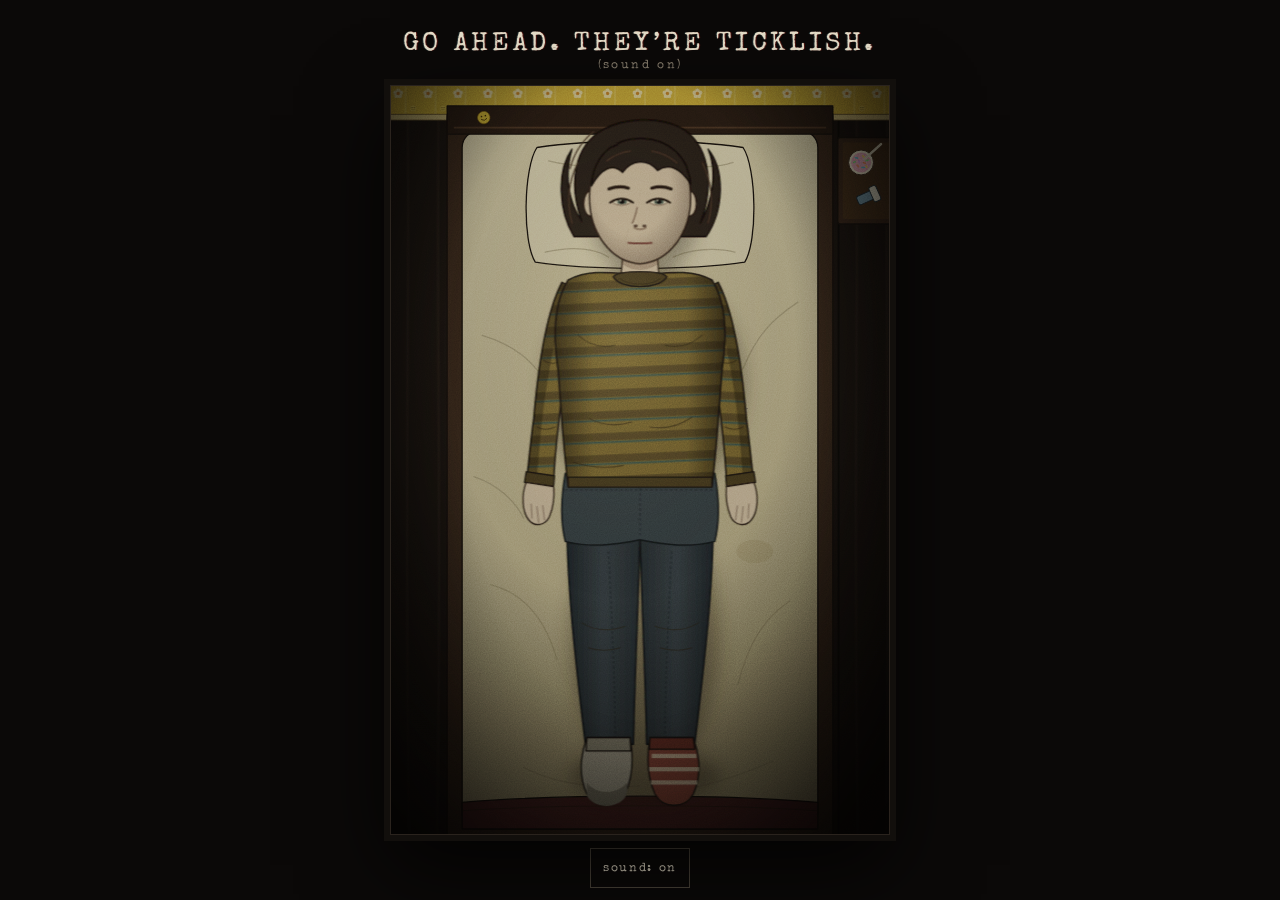
<file: index.html>
<!doctype html>
<html lang="en">
<head>
<meta charset="utf-8">
<meta name="viewport" content="width=device-width, initial-scale=1">
<title>Tickle Monster</title>
<meta name="description" content="Go ahead. They’re ticklish.">
<meta property="og:type" content="website">
<meta property="og:title" content="Go ahead. They’re ticklish.">
<meta property="og:image" content="https://ticklemonster.com/tickle/assets/og.jpg">
<meta name="twitter:card" content="summary_large_image">
<meta name="theme-color" content="#0b0908">
<meta http-equiv="refresh" content="0; url=tickle/">
<link rel="canonical" href="https://ticklemonster.com/tickle/">
<style>html,body{margin:0;height:100%;background:#0b0908;color:#8a8070;font:14px 'Courier New',monospace;display:grid;place-items:center}</style>
<script>location.replace('tickle/' + location.search + location.hash);</script>
</head>
<body><a href="tickle/" style="color:inherit">enter</a></body>
</html>
</file>
<file: tickle/tickle.css>
/* Tickle Monster — "They're Ticklish". Everything is scoped under .tm / .tm-page. */

.tm-page {
  --tm-bg: #0b0908;
  --tm-ink: #e6dec9;
  --tm-dim: #8a8070;
  --tm-faint: #4a4339;
  --tm-red: #a3261c;
  --tm-tape: #d8ceaa;
  --tm-hand: #e2ddd2;
  --tm-hand-line: #231d19;
  --tm-vein: #7b8fa6;
  --tm-type: 'Special Elite', 'Courier New', Courier, monospace;
  --tm-serif: 'IM Fell English SC', 'Times New Roman', serif;
  margin: 0;
  min-height: 100vh;
  min-height: 100dvh;
  background: var(--tm-bg);
  color: var(--tm-ink);
  font-family: var(--tm-type);
  -webkit-font-smoothing: antialiased;
  overflow: hidden;
}

.tm {
  box-sizing: border-box;
  min-height: 100vh;
  min-height: 100dvh;
  display: grid;
  grid-template-rows: auto 1fr auto;
  justify-items: center;
  align-items: center;
  gap: 10px;
  padding: max(14px, env(safe-area-inset-top)) 16px max(12px, env(safe-area-inset-bottom));
}
.tm *, .tm *::before, .tm *::after { box-sizing: border-box; }

/* ---------- headline ---------- */
.tm-top { text-align: center; min-height: 3.6em; display: grid; align-content: end; gap: 2px; }
.tm-headline {
  margin: 0;
  font-size: clamp(17px, 3.4vw, 26px);
  letter-spacing: 0.14em;
  color: var(--tm-ink);
  text-shadow: 1px 0 0 rgba(163, 38, 28, 0.45), -1px 0 0 rgba(80, 140, 150, 0.25);
  transition: opacity 1.2s ease, color 1.2s ease;
}
.tm-sub {
  margin: 0;
  font-size: 12px;
  letter-spacing: 0.2em;
  color: var(--tm-dim);
  transition: opacity 0.8s ease;
}
.tm:not([data-phase="idle"]) .tm-sub { opacity: 0; }
/* the headline eggs you on; each new line types itself in */
.tm-headline.is-new { animation: tm-type 0.7s steps(6) both; }
@keyframes tm-type {
  0% { opacity: 0; letter-spacing: 0.3em; }
  40% { opacity: 1; }
  100% { opacity: 1; letter-spacing: 0.14em; }
}
.tm[data-stage="3"] .tm-headline { color: #e8d2b4; }
.tm[data-stage="4"] .tm-headline { color: #e7b9a6; text-shadow: 1px 0 0 rgba(163, 38, 28, 0.8), -1px 0 0 rgba(80, 140, 150, 0.4); }
.tm[data-stage="5"] .tm-headline { color: #9c9283; letter-spacing: 0.22em; }
.tm[data-motion="reduced"] .tm-headline.is-new { animation: none; }

/* ---------- frame ---------- */
.tm-frame {
  position: relative;
  width: min(100%, calc((100vh - 150px) * 2 / 3));
  width: min(100%, calc((100dvh - 150px) * 2 / 3));
  max-width: 620px;
  aspect-ratio: 2 / 3;
  overflow: hidden;
  background: #000;
  border: 1px solid #2a231d;
  box-shadow: 0 0 0 6px #120f0c, 0 30px 80px rgba(0, 0, 0, 0.8);
  isolation: isolate;
}
.tm-scene {
  position: absolute;
  inset: 0;
  width: 100%;
  height: 100%;
  display: block;
  touch-action: manipulation;
  user-select: none;
  -webkit-user-select: none;
  -webkit-tap-highlight-color: transparent;
  transform-origin: 50% 40%;
}
.tm[data-phase="auto"] .tm-scene,
.tm[data-phase="stopping"] .tm-scene { animation: tm-push 24s linear forwards; }
@keyframes tm-push { from { transform: scale(1); } to { transform: scale(1.07); } }

/* artwork styling */
.tm-ink { stroke: #1a1410; stroke-width: 1.6; stroke-linejoin: round; }
.tm-skin { fill: #d6c4b0; stroke: #2a1f19; stroke-width: 1.6; stroke-linejoin: round; }
.tm-sweater { fill: url(#tm-stripes); stroke: #1a1410; stroke-width: 1.8; stroke-linejoin: round; }
.tm-trousers { fill: #39424a; stroke: #14181b; stroke-width: 1.8; stroke-linejoin: round; }
.tm-hair { fill: #2c211b; stroke: #120c09; stroke-width: 1.4; stroke-linejoin: round; }
.tm-strand { fill: none; stroke: #4a382c; stroke-width: 1.4; stroke-linecap: round; }
.tm-sock-a { fill: #aaa59a; stroke: #1d1a16; stroke-width: 1.6; }
.tm-sock-b { fill: #8c4a3e; stroke: #1d1a16; stroke-width: 1.6; }
.tm-fold { fill: none; stroke: #2a2214; stroke-width: 1.3; stroke-linecap: round; opacity: 0.55; }
.tm-seam { fill: none; stroke: #1b2126; stroke-width: 1.2; stroke-dasharray: 3 3; opacity: 0.7; }
.tm-crease { fill: none; stroke: #7d6555; stroke-width: 1; stroke-linecap: round; }
.tm-wrinkle path, .tm-wrinkle-in { fill: none; stroke: #8f8466; stroke-width: 1.6; stroke-linecap: round; opacity: 0.55; }

/* face */
.tm-eye-white { fill: #e4ddcb; }
.tm-iris { fill: #4d5c54; }
.tm-pupil { fill: #0d0a09; }
.tm-glint { fill: #fffbef; }
.tm-lid { fill: none; stroke: #20150f; stroke-width: 1.9; stroke-linecap: round; }
.tm-lid-low { fill: none; stroke: #6b4c3f; stroke-width: 1; stroke-linecap: round; opacity: 0.7; }
.tm-brow { fill: none; stroke: #2a1f18; stroke-width: 3.2; stroke-linecap: round; }
.tm-under { fill: none; stroke: #7d5e57; stroke-width: 3.4; stroke-linecap: round; }
.tm-mouth { fill: #3a1b1b; stroke: #6a3631; stroke-width: 1.7; stroke-linejoin: round; }
.tm-mouth.is-closed { fill: none; }
.tm-teeth { fill: #e4dcc8; }
.tm-tongue { fill: #8c4744; }
.tm-tear { fill: none; stroke: #d7e6ea; stroke-width: 2.3; stroke-linecap: round; }
.tm-sweat { fill: #e9f0f0; stroke: #9fb0b2; stroke-width: 0.6; }
.tm-nose { fill: none; stroke: #7d5f4f; stroke-width: 1.3; stroke-linecap: round; }
.tm-nostril { fill: #4e3a31; }

/* hands */
.tm-hand-skin { fill: var(--tm-hand); stroke: var(--tm-hand-line); stroke-width: 1.5; stroke-linejoin: round; }
.tm-hand-vein { fill: none; stroke: var(--tm-vein); stroke-width: 1.15; stroke-linecap: round; opacity: 0.6; }
.tm-hand-nail { fill: #cdbfa6; stroke: #5e5244; stroke-width: 0.8; }
.tm-hand-crease { fill: none; stroke: #8b8172; stroke-width: 0.9; stroke-linecap: round; }
.tm[data-stage="3"] { --tm-hand: #dcdad0; --tm-vein: #6f86a2; }
.tm[data-stage="4"] { --tm-hand: #d6d8cd; --tm-vein: #66809f; }
.tm[data-stage="5"] { --tm-hand: #d1d6ca; --tm-vein: #5f7b9e; }

/* hotspots */
.tm-hot { fill: rgba(0, 0, 0, 0); stroke: none; cursor: pointer; pointer-events: all; outline: none; }
.tm-hot:focus-visible { stroke: rgba(230, 222, 201, 0.7); stroke-width: 2; stroke-dasharray: 5 6; }
.tm[data-phase="auto"] .tm-hot,
.tm[data-phase="stopping"] .tm-hot,
.tm[data-phase="frozen"] .tm-hot { cursor: default; }

/* pass it on */
.tm-spread { display: grid; justify-items: center; gap: 6px; margin-top: 26px; }
.tm-spread-line { margin: 0; color: #e9e1cb; letter-spacing: 0.14em; font-size: clamp(15px, 3vw, 19px); }
.tm-spread-sub { margin: 0; color: var(--tm-dim); letter-spacing: 0.14em; font-size: 13px; }
.tm-pass {
  margin-top: 10px;
  font-family: var(--tm-type);
  font-size: 17px;
  letter-spacing: 0.2em;
  color: #2a1a12;
  background: var(--tm-tape);
  border: 0;
  padding: 12px 22px 10px;
  min-height: 46px;
  transform: rotate(-1.5deg);
  box-shadow: 0 4px 12px rgba(0, 0, 0, 0.6);
  cursor: pointer;
}
.tm-pass:hover { background: #e4dab6; }
.tm-pass:focus-visible { outline: 2px dashed var(--tm-ink); outline-offset: 5px; }
.tm-linkbox { display: flex; gap: 8px; align-items: stretch; margin-top: 12px; width: min(440px, 90vw); }
.tm-linkfield {
  flex: 1;
  min-width: 0;
  font: 13px/1 var(--tm-type);
  letter-spacing: 0.04em;
  color: var(--tm-ink);
  background: #14110e;
  border: 1px solid var(--tm-faint);
  padding: 10px 12px;
}
.tm-linkfield:focus-visible { outline: 2px dashed var(--tm-ink); outline-offset: 2px; }
.tm-linkbox .tm-pass { margin-top: 0; white-space: nowrap; transform: rotate(-1deg); }
.tm-share-native { margin-top: 4px; }
.tm-share-native[hidden] { display: none; }
.tm-yours { margin: 16px 0 0; color: #e9e1cb; letter-spacing: 0.06em; font-size: clamp(13px, 3.6vw, 15px); text-wrap: balance; max-width: 92vw; }
.tm-count { margin: 2px 0 0; color: var(--tm-dim); letter-spacing: 0.12em; font-size: 13px; }
.tm-yours[hidden], .tm-count[hidden] { display: none; }
.tm-sr { position: absolute; width: 1px; height: 1px; overflow: hidden; clip: rect(0 0 0 0); white-space: nowrap; }
.tm-carrier { margin: 4px 0 0; color: var(--tm-faint); letter-spacing: 0.22em; font-size: 11px; min-height: 1.4em; word-break: break-all; max-width: 90vw; }

/* ---------- overlays ---------- */
.tm-grain {
  position: absolute;
  inset: -40%;
  pointer-events: none;
  opacity: 0.2;
  mix-blend-mode: overlay;
  background-image: url("data:image/svg+xml,%3Csvg xmlns='http://www.w3.org/2000/svg' width='160' height='160'%3E%3Cfilter id='n'%3E%3CfeTurbulence type='fractalNoise' baseFrequency='0.9' numOctaves='2' stitchTiles='stitch'/%3E%3CfeColorMatrix values='0 0 0 0 1  0 0 0 0 1  0 0 0 0 1  0 0 0 1.4 -0.2'/%3E%3C/filter%3E%3Crect width='160' height='160' filter='url(%23n)'/%3E%3C/svg%3E");
  animation: tm-grain 0.6s steps(5) infinite;
}
@keyframes tm-grain {
  0% { transform: translate(0, 0); }
  20% { transform: translate(-7%, 4%); }
  40% { transform: translate(5%, -6%); }
  60% { transform: translate(-3%, -9%); }
  80% { transform: translate(8%, 3%); }
  100% { transform: translate(0, 0); }
}
.tm-tint {
  position: absolute;
  inset: 0;
  pointer-events: none;
  background: radial-gradient(ellipse at 48% 30%, #c9c4a6 0%, #9c9a80 55%, #6f6f5c 100%);
  mix-blend-mode: multiply;
  opacity: 0.55;
}
.tm-vignette {
  position: absolute;
  inset: 0;
  pointer-events: none;
  background: radial-gradient(ellipse at 50% 42%, transparent 52%, rgba(0, 0, 0, 0.55) 100%);
}
.tm[data-stage="4"] .tm-vignette,
.tm[data-stage="5"] .tm-vignette { animation: tm-breathe-dark 3.1s ease-in-out infinite; }
@keyframes tm-breathe-dark {
  0%, 100% { opacity: 1; }
  50% { opacity: 0.78; }
}

/* caption: sound described in words, also for muted / hard-of-hearing visitors */
.tm-caption {
  position: absolute;
  left: 50%;
  bottom: 5.5%;
  transform: translateX(-50%);
  margin: 0;
  width: max-content;
  max-width: 88%;
  padding: 4px 10px;
  font-size: clamp(12px, 2.4vw, 15px);
  letter-spacing: 0.06em;
  color: #efe6cf;
  background: rgba(8, 6, 5, 0.62);
  text-align: center;
  pointer-events: none;
  opacity: 0;
  transition: opacity 0.35s ease;
}
.tm-caption.is-on { opacity: 1; }

/* STOP: a strip of tape, not a UI button */
.tm-stop {
  position: absolute;
  left: 50%;
  top: 60%;
  transform: translate(-50%, -50%) rotate(-4deg);
  min-width: 150px;
  min-height: 64px;
  padding: 10px 26px 8px;
  border: 0;
  border-radius: 2px;
  background:
    linear-gradient(90deg, rgba(0,0,0,0.08) 0 3%, transparent 3% 97%, rgba(0,0,0,0.08) 97%),
    var(--tm-tape);
  color: var(--tm-red);
  font-family: var(--tm-type);
  font-size: 40px;
  letter-spacing: 0.18em;
  line-height: 1;
  cursor: pointer;
  box-shadow: 0 6px 14px rgba(0, 0, 0, 0.55);
  clip-path: polygon(0 6%, 4% 0, 9% 5%, 15% 1%, 22% 4%, 31% 0, 40% 3%, 52% 0, 61% 4%, 70% 1%, 79% 5%, 88% 0, 95% 4%, 100% 1%, 99% 94%, 94% 100%, 86% 95%, 77% 99%, 66% 96%, 55% 100%, 45% 95%, 35% 99%, 25% 95%, 15% 100%, 7% 96%, 0 99%);
  z-index: 5;
}
.tm-stop:focus-visible { outline: 2px dashed var(--tm-ink); outline-offset: 6px; }
.tm-stop.is-pressed {
  transform: translate(-50%, -48%) rotate(-4deg) scale(0.96);
  color: #5e140e;
  box-shadow: 0 2px 5px rgba(0, 0, 0, 0.6);
  cursor: default;
}

/* ---------- controls ---------- */
.tm-controls {
  width: min(100%, 620px);
  display: flex;
  justify-content: center;
  align-items: center;
  gap: 12px;
  font-size: 12px;
}
.tm-toggle {
  font: inherit;
  letter-spacing: 0.14em;
  color: var(--tm-ink);
  background: transparent;
  border: 1px solid var(--tm-faint);
  padding: 9px 12px 7px;
  min-height: 40px;
  cursor: pointer;
}
.tm-toggle:hover { border-color: var(--tm-dim); }
.tm-toggle:focus-visible { outline: 2px dashed var(--tm-ink); outline-offset: 3px; }
#tm-sound[aria-pressed="false"] { color: var(--tm-dim); text-decoration: line-through; text-decoration-color: var(--tm-red); }
.tm-meta { color: var(--tm-faint); letter-spacing: 0.18em; text-align: center; }

/* ---------- ending ---------- */
.tm-black { position: fixed; inset: 0; background: #000; z-index: 50; }
.tm-gone {
  position: fixed;
  inset: 0;
  z-index: 70;
  background: #000;
  overflow: hidden;
}
.tm-gone[hidden] { display: none; }
.tm-gone .tm-gone-title {
  position: absolute;
  top: 11%;
  left: 0;
  right: 0;
  text-align: center;
  font-size: clamp(18px, 4.6vw, 26px);
  letter-spacing: 0.22em;
  line-height: 1.2;
  color: #6f685c;
  text-shadow: none;
  margin: 0;
  opacity: 0;
  animation: tm-fade-dim 4s ease 14s forwards;
}
@keyframes tm-fade-dim { from { opacity: 0; } to { opacity: 0.7; } }
.tm-gone-lines {
  position: absolute;
  top: 42%;
  left: 0;
  right: 0;
  display: grid;
  justify-items: center;
  gap: 10px;
  pointer-events: none;
}
.tm-gone-line {
  margin: 0;
  font-size: clamp(15px, 3.8vw, 19px);
  letter-spacing: 0.16em;
  color: #d9cfb8;
  opacity: 0;
}
.tm-gone-1 { animation: tm-line 8.5s ease 1.4s forwards; }
.tm-gone-2 { animation: tm-line 6.7s ease 3.2s forwards; }
@keyframes tm-line {
  0% { opacity: 0; }
  8% { opacity: 1; }
  70% { opacity: 1; }
  100% { opacity: 0; }
}
/* light under a closed door */
.tm-door {
  position: absolute;
  left: 50%;
  bottom: 24%;
  width: min(62vw, 340px);
  height: 3px;
  transform: translateX(-50%);
  background: linear-gradient(90deg, transparent 0%, #f0c97f 14%, #ffdc9a 50%, #f0c97f 86%, transparent 100%);
  box-shadow: 0 0 22px 4px rgba(240, 190, 110, 0.28), 0 -10px 40px rgba(240, 190, 110, 0.08);
  opacity: 0;
  animation: tm-fade 3.5s ease 6.5s forwards;
  overflow: hidden;
}
.tm-door::after {
  /* it brightens and dims with the laughing */
  content: '';
  position: absolute;
  inset: 0;
  background: #000;
  opacity: var(--tm-door-dim, 0.15);
}
.tm-door-shadow {
  position: absolute;
  top: -2px;
  bottom: -2px;
  left: -30%;
  width: 26%;
  background: linear-gradient(90deg, transparent, rgba(0, 0, 0, 0.96) 30%, rgba(0, 0, 0, 0.96) 70%, transparent);
  opacity: 0;
}
.tm-door-shadow.is-passing { animation: tm-shadow 2.6s cubic-bezier(0.4, 0, 0.6, 1) forwards; }
.tm-door-shadow.is-passing.is-back { animation-name: tm-shadow-back; }
.tm-door-shadow.is-passing.is-stop { animation-name: tm-shadow-stop; animation-duration: 5s; }
@keyframes tm-shadow { 0% { left: -30%; opacity: 1; } 100% { left: 110%; opacity: 1; } }
@keyframes tm-shadow-back { 0% { left: 110%; opacity: 1; } 100% { left: -30%; opacity: 1; } }
/* someone walks to the door, stands there, and walks away */
@keyframes tm-shadow-stop {
  0% { left: -30%; opacity: 1; }
  30% { left: 37%; opacity: 1; }
  78% { left: 37%; opacity: 1; }
  100% { left: -30%; opacity: 1; }
}
.tm-gone .tm-gone-back {
  position: absolute;
  left: 50%;
  bottom: calc(max(12px, env(safe-area-inset-bottom)) + 28px);
  transform: translateX(-50%);
  color: #6f685c;
  border-bottom-color: #2a2621;
  opacity: 0;
  pointer-events: none;
  animation: tm-fade 3s ease 20s forwards;
}
.tm-gone .tm-gone-back.is-ready { pointer-events: auto; }

.tm-end {
  position: fixed;
  inset: 0;
  z-index: 60;
  display: grid;
  place-content: center;
  justify-items: center;
  gap: 18px;
  padding: 24px 16px;
  text-align: center;
  background: #000;
  animation: tm-fade 2.4s ease forwards;
}
.tm-end[hidden], .tm-black[hidden], .tm-stop[hidden] { display: none; }
@keyframes tm-fade { from { opacity: 0; } to { opacity: 1; } }
.tm-logo {
  margin: 0;
  font-family: var(--tm-serif);
  font-weight: 400;
  font-size: clamp(42px, 11vw, 116px);
  line-height: 0.92;
  letter-spacing: 0.06em;
  color: #e9e1cb;
  text-shadow: 2px 0 0 rgba(163, 38, 28, 0.55), -2px 0 0 rgba(70, 120, 130, 0.25);
}
.tm-logo span { display: block; }
.tm-logo span + span { letter-spacing: 0.02em; }
.tm-tag { margin: 0; color: var(--tm-dim); letter-spacing: 0.16em; font-size: clamp(13px, 2.6vw, 16px); }
.tm-end-actions { display: flex; flex-wrap: wrap; gap: 10px 26px; justify-content: center; margin-top: 18px; }
.tm-link {
  font: inherit;
  font-size: 14px;
  letter-spacing: 0.16em;
  color: var(--tm-ink);
  background: none;
  border: 0;
  border-bottom: 1px solid var(--tm-faint);
  padding: 8px 2px 4px;
  min-height: 40px;
  cursor: pointer;
  text-decoration: none;
  display: inline-flex;
  align-items: center;
  line-height: 1.2;
}
.tm-link:hover { border-bottom-color: var(--tm-red); }
.tm-link:focus-visible { outline: 2px dashed var(--tm-ink); outline-offset: 4px; }
.tm-noscript { position: fixed; inset: auto 0 40% 0; text-align: center; }

/* ---------- small screens ---------- */
@media (max-width: 520px) {
  .tm { gap: 8px; }
  .tm-frame { width: min(100%, calc((100dvh - 132px) * 2 / 3)); }
  .tm-meta { display: none; }
  .tm-stop { font-size: 34px; min-width: 132px; }
}

/* ---------- reduced motion ---------- */
.tm[data-motion="reduced"] .tm-grain { animation: none; }
.tm[data-motion="reduced"] .tm-scene { animation: none !important; }
.tm[data-motion="reduced"] .tm-vignette { animation: none !important; }
.tm[data-motion="reduced"] .tm-end { animation-duration: 0.6s; }
/* The OS preference is read in JS (data-motion), so the on-page toggle can override it. */
</file>
